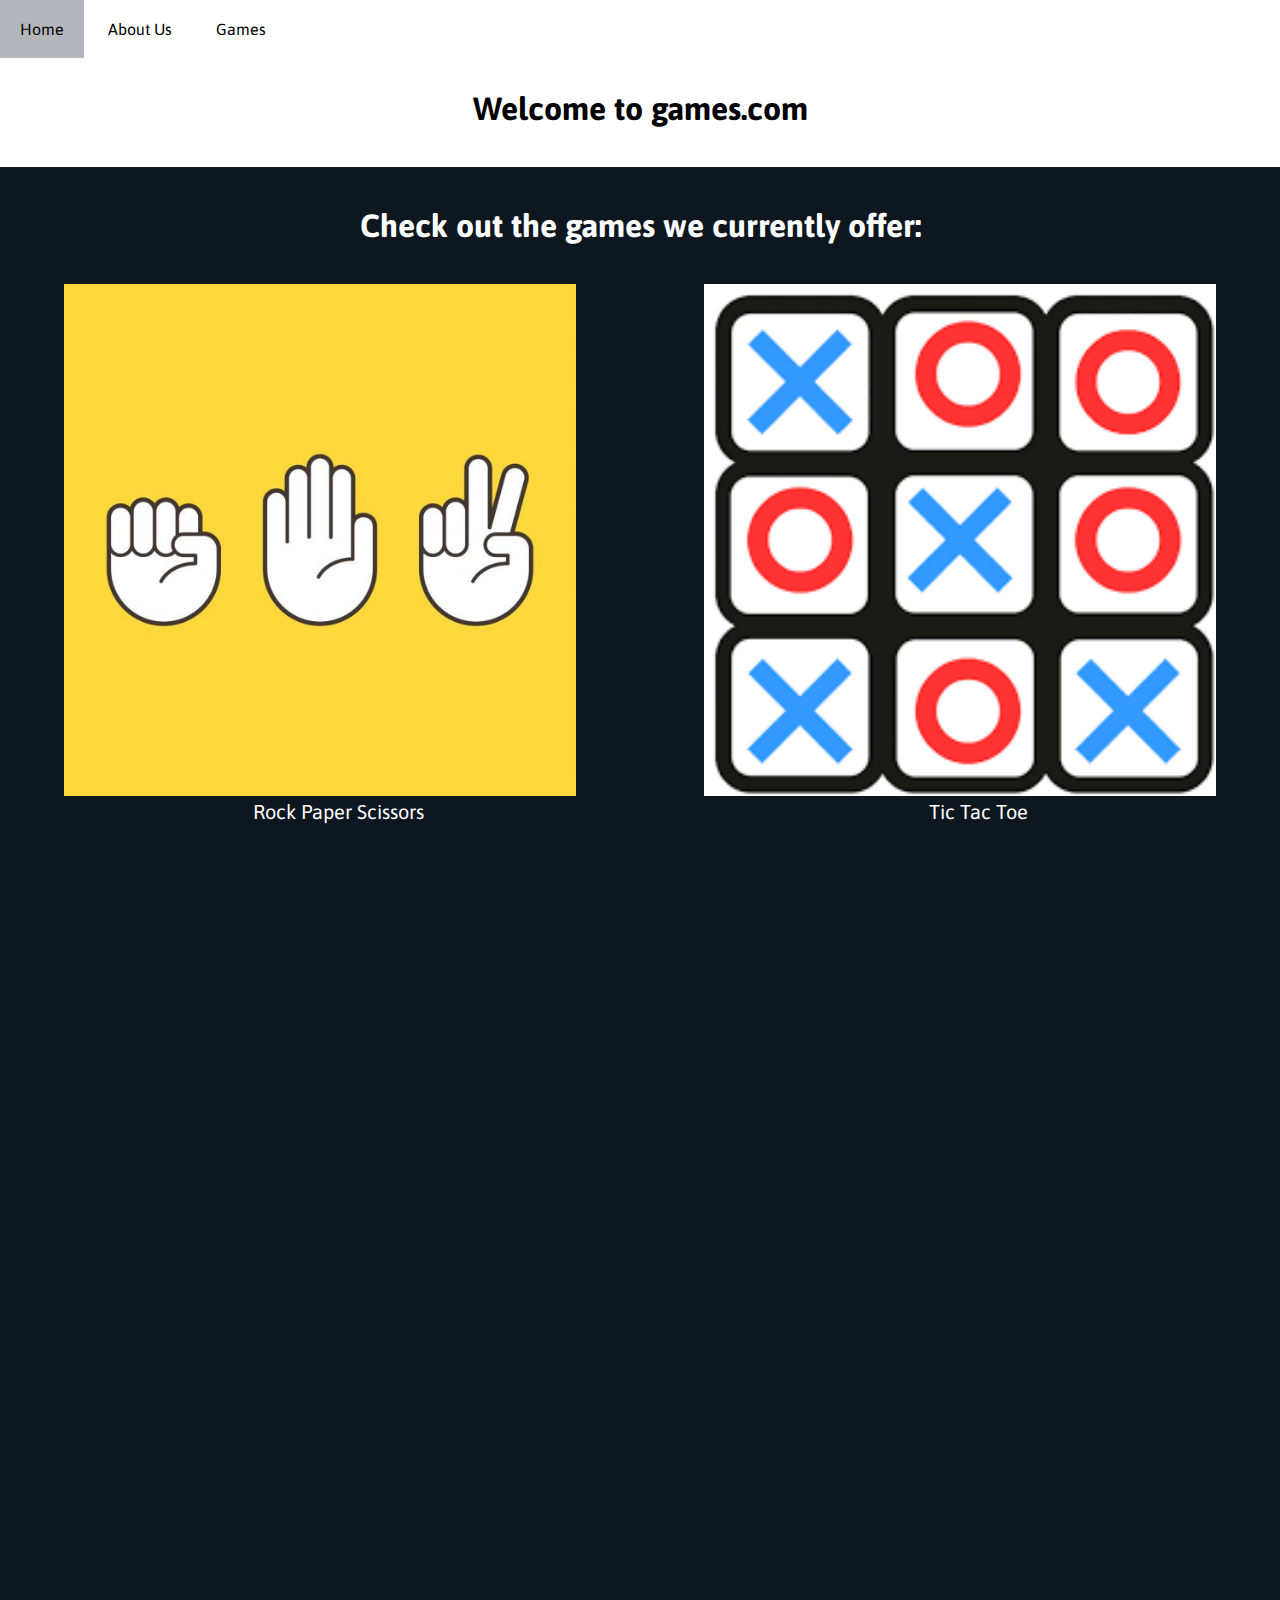
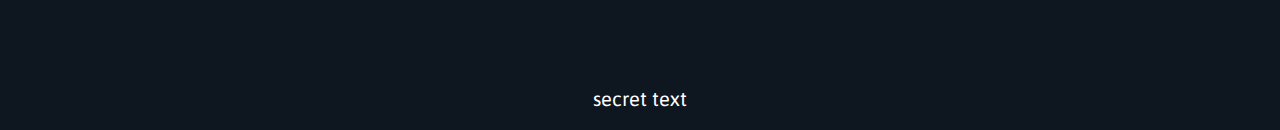
<file: index.html>
<!DOCTYPE  html>
<html>
  <head>
    <title>Games.Com: The Best Game Site!</title>
    <meta charset="utf-8">
    <meta name="viewport" content="width=device-width, initial-scale=1.0">
    <meta name="keywords" content="">
    <link rel="stylesheet" type="text/css" href="styles.css">
  </head>


<body>
  <div class="dropmenu">
    <ul>
      <li class="dropmenuitem"><a href="index.html">Home</a></li>
      <li class="dropmenuitem"><a href="about.html">About Us</a></li>
      <li class="dropdown dropmenuitem"><a href="javascript:void(0)" class="dropbutton">Games</a>
          <div class="dropdown-content">
            <a href="rockpaperscissorsgame.html">Rock Paper Scissors</a>
            <a href="tictactoe.html">Tic Tac Toe</a>
          </div>
      </li>
    </ul>
  </div>
    
  <header>
    <h1>
      Welcome to games.com
    </h1>
  </header>

  <div class="gamedisplay">
    <h1> Check out the games we currently offer: </h1>
    <div class="gamedisplayflex">
      <div class="rpcdisplay">
          <a href="rockpaperscissorsgame.html">
            <img src="resources/rpc.jpg" alt="Rock Paper Scissors" width="512" height="512">
          </a>
      </div>
      <div class="tttdisplay">
          <a href="tictactoe.html">
            <img src="resources/tictactoe.png" alt="Rock Paper Scissors" width="512" height="512">
          </a>
      </div>
    </div>
    <div class="gamedisplaytextflex">
      <div class="rpcdisplaytext">
          <p>
            Rock Paper Scissors
          </p>
      </div>
      <div class="tttdisplaytext">
          <p>
            Tic Tac Toe
          <p>
      </div>
    </div>
  </div>
        
  <br><br><br><br><br><br><br><br><br><br><br><br><br><br><br><br>
  <br><br><br><br><br><br><br><br><br><br><br><br><br><br><br><br>
  <br><br><br><br><br><br><br><br><br><br><br><br><br><br><br><br>
  <p>secret text</p>


</body>
</html>
</file>
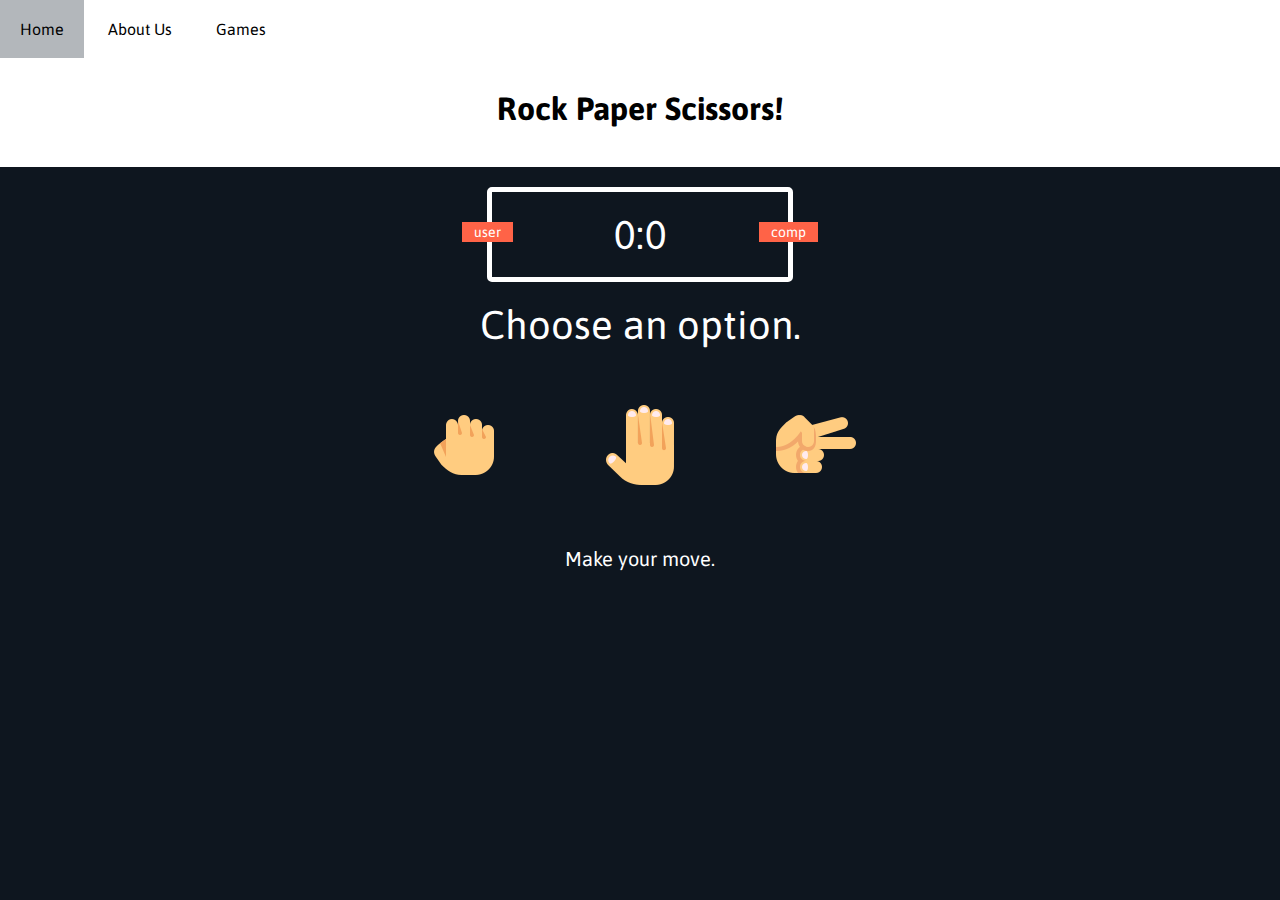
<file: rockpaperscissorsgame.html>
<!DOCTYPE html>
<html>
  <head>
      <title>Games.com: Rock Paper Scissors</title>
    <meta charset="utf-8">
    <meta name="viewport" content="width=device-width, initial-scale=1.0">
    <link rel="stylesheet" type="text/css" href="styles.css">
  </head>

<body>
  <div class="dropmenu">
    <ul>
      <li class="dropmenuitem"><a href="index.html">Home</a></li>
      <li class="dropmenuitem"><a href="about.html">About Us</a></li>
      <li class="dropdown dropmenuitem"><a href="javascript:void(0)" class="dropbutton">Games</a>
        <div class="dropdown-content">
          <a href="rockpaperscissorsgame.html">Rock Paper Scissors</a>
          <a href="tictactoe.html">Tic Tac Toe</a>
        </div>
      </li>
    </ul>
  </div>

  <header>
    <h1>Rock Paper Scissors!</h1>
  </header>

  <div class="scoreboard">
    <div id="user-label" class="badge">user</div>
    <div id="comp-label" class="badge">comp</div>
    <span id=user-score>0</span>:<span id="comp-score">0</span>
  </div>

  <div class="result">
    <p id="result">Choose an option.</p>
  </div>
  <div class="choices">
    <div id="r" class="choice">
      <img class="image" src="resources/rock.png" alt="rock">
    </div>
    <div id="p" class="choice">
      <img class="image" src="resources/paper.png" alt="paper">
    </div>
    <div id="s" class="choice">
      <img class="image" src="resources/scissors.png" alt="scissors">
    </div>
  </div>
  <p id="action-message">Make your move.</p>
  <div id = "comp-result" class="comp-choice">  
  </div>
  <script type="text/javascript" src="rpcscripts.js"></script>
</body>
</html>
</file>
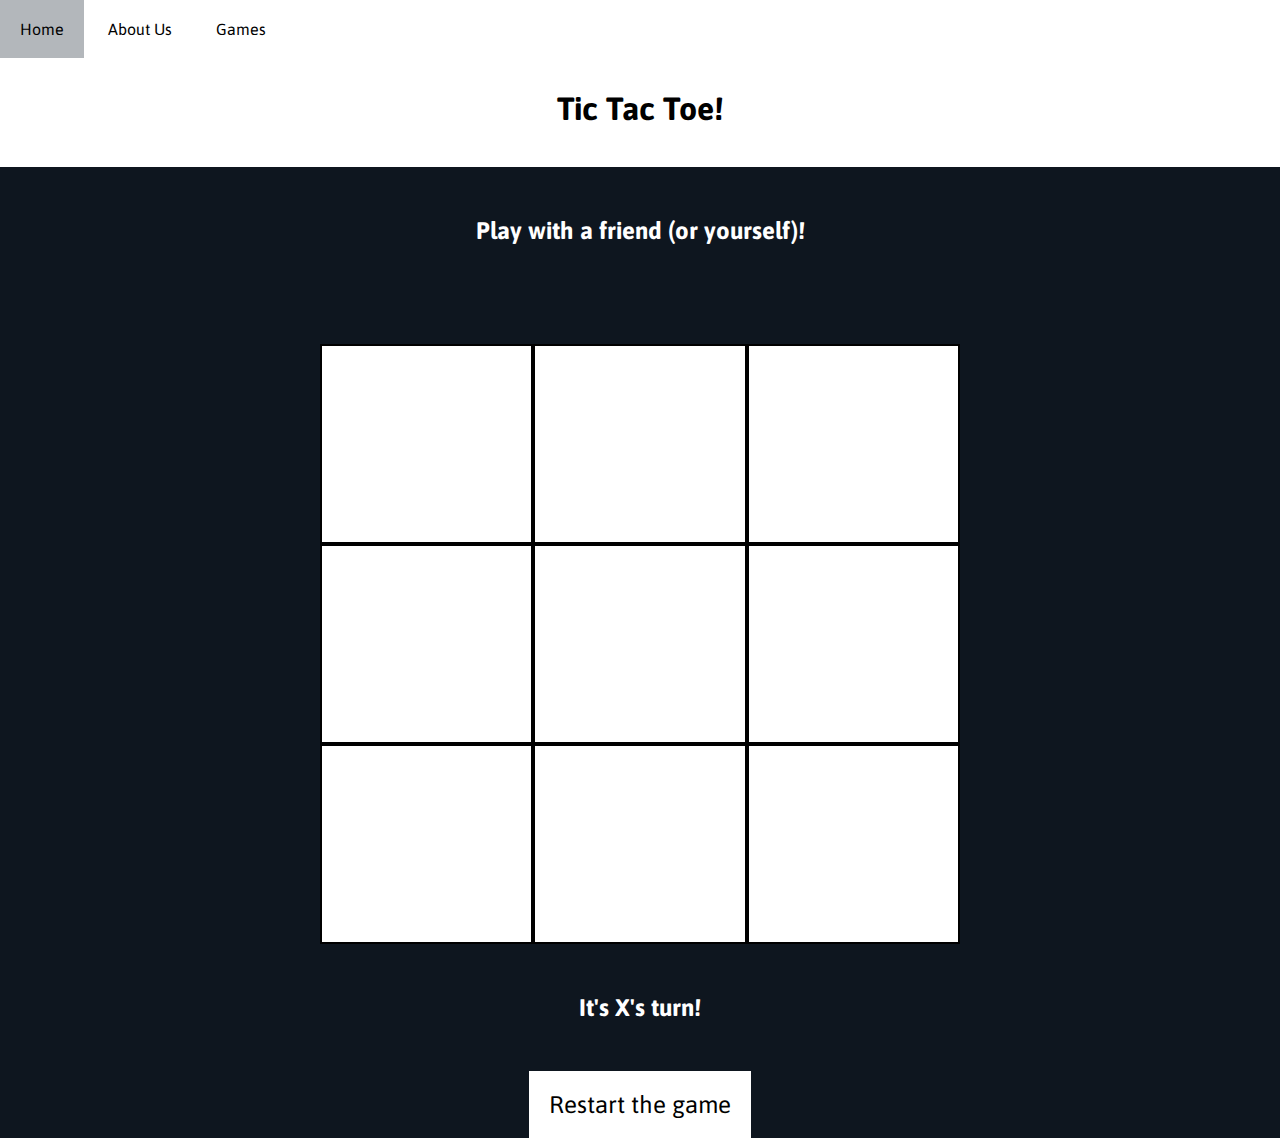
<file: tictactoe.html>
<!DOCTYPE  html>
<html>
  <head>
    <title>Games.com: Tic Tac Toe</title>
    <meta charset="utf-8">
    <meta name="viewport" content="width=device-width, initial-scale=1.0">
    <meta name="keywords" content="Tic Tac Toe, games, games.com">
    <link rel="stylesheet" type="text/css" href="styles.css">
  </head>

<body>
  <div class="dropmenu">
    <ul>
      <li class="dropmenuitem"><a href="index.html">Home</a></li>
      <li class="dropmenuitem"><a href="about.html">About Us</a></li>
      <li class="dropdown dropmenuitem"><a href="javascript:void(0)" class="dropbutton">Games</a>
        <div class="dropdown-content">
          <a href="rockpaperscissorsgame.html">Rock Paper Scissors</a>
          <a href="tictactoe.html">Tic Tac Toe</a>
        </div>
      </li>
    </ul>
  </div>

  <header>
    <h1>Tic Tac Toe!</h1>
    <h2>Play with a friend (or yourself)!</h2>
  </header>

  <div class="gridcontainer">
    <div data-cell-index="0" class="cell"></div>
    <div data-cell-index="1" class="cell"></div>
    <div data-cell-index="2" class="cell"></div>
    <div data-cell-index="3" class="cell"></div>
    <div data-cell-index="4" class="cell"></div>
    <div data-cell-index="5" class="cell"></div>
    <div data-cell-index="6" class="cell"></div>
    <div data-cell-index="7" class="cell"></div>
    <div data-cell-index="8" class="cell"></div>
  </div>
  <h2 class="gamestatus"></h2>
  <button class="gamerestart">Restart the game</button>
  <script type="text/javascript" src="tictactoescripts.js"></script>
</body>

</html>
</file>
<file: styles.css>
@import url("https://fonts.googleapis.com/css2?family=Asap&display=swap");

* {
  margin: 0;
  padding: 0%;
}

body {
  background-color: rgb(14, 22, 31);
}

/*###################
    DROP DOWN MENU STYLES
#####################*/
.nav-bar {
  position: relative;
  white-space: nowrap;
  overflow: auto;
  background-color: white;
}

.dropmenu {
  position: fixed;
  background-color: white;
  width: 100%;
}

.dropmenu ul {
  list-style-type: none;
  margin: 0;
  padding: 0;
}

.dropmenuitem {
  display: inline-block;
}

.dropmenuitem a {
  font-family: "Asap";
  font-weight: normal;
  font-size: 16px;
  display: inline-block;
  text-decoration: none;
  color: black;
  padding: 20px 20px;
}

.dropdown {
  display: inline-block;
}

.dropdown a {
  color: black;
  text-decoration: none;
}

.dropbutton {
  background-color: white;
  border: none;
  cursor: pointer;
  padding: 20px;
  font-size: 16px;
  font-family: "Asap", sans-serif;
}

.dropdown-content {
  position: absolute;
  display: none;
  box-shadow: 0px 8px 20px 0px rgba(0, 0, 0, 2);
  background-color: white;
}

.dropdown-content a {
  color: black;
  text-decoration: none;
  display: block;
  padding: 50px, 50px;
}

.dropdown:hover .dropdown-content {
  display: block;
}
li a:hover,
.dropdown:hover .dropdown {
  background-color: rgb(179, 183, 187);
}

header {
  padding-top: 50px;
}

header > h1 {
  font-family: "Asap", sans-serif;
  text-align: center;
  background-color: white;
  font-size: 24pt;
  padding: 40px 0px 40px 0px;
}

/*###################
    LANDING PAGE STYLES
#####################*/

.gamedisplay h1 {
  font-family: "Asap", sans-serif;
  color: white;
  text-align: center;
  font-size: 24pt;
  padding: 40px 0px 40px 0px;
}

.gamedisplayflex {
  display: flex;
  flex-direction: row;
  justify-content: space-around;
}

.gamedisplaytextflex {
  display: flex;
  flex-direction: row;
  justify-content: space-around;
}

.gamedisplaytextflex p {
  color: white;
  font-family: "Asap", sans-serif;
  font-size: 20px;
}
cd




/*###################
    ROCK PAPER SCISSORS STYLES
#####################*/







header h1 {
  font-family: "Asap", sans-serif;
  text-align: center;
  background-color: white;
  font-size: 24pt;
  padding: 40px 0px 40px 0px;
}

.result p {
  font-family: "Asap", sans-serif;
  color: white;
  font-size: 40px;
  text-align: center;
}

.scoreboard {
  margin: 20px auto;
  width: 20%;
  color: white;
  font-size: 40px;
  border: white solid 5px;
  border-radius: 5px;
  text-align: center;
  padding: 20px 20px;
  /*Necessary to position child elements as this is a parent element*/
  position: relative;
  font-family: "Asap", sans-serif;
}

.badge {
  background-color: tomato;
  color: white;
  font-size: 14px;
  padding: 2px 12px;
  font-family: "Asap", sans-serif;
}

#user-label {
  /*Allows us to position the id to the correct spot*/
  position: absolute;
  top: 30px;
  left: -30px;
}

#comp-label {
  position: absolute;
  top: 30px;
  right: -30px;
}

.choices {
  display: flex;
  align-self: center;
  justify-content: center;
  align-items: center;
  margin: 30px 0px 30px 0px;
}

.choice {
  margin: 0px 20px;
}

.image {
  position: inherit;
  margin: 20px 20px 20px 20px;
  animation-duration: 500ms;
  animation-timing-function: ease-in-out;
  animation-delay: 0s;
  animation-iteration-count: infinite;
  animation-direction: alternate;
  animation-play-state: paused;
  animation-name: imageHover;
}

.image:hover {
  animation-play-state: running;
}

@keyframes imageHover {
  0% {
    transform: translateY(-10px);
  }
  100% {
    transform: translateY(10px);
  }
}

body > p {
  font-family: "Asap", sans-serif;
  color: white;
  font-size: 20px;
  text-align: center;
  margin-bottom: 20px;
}
.user-score {
  float: left;
  text-align: right;
  width: 48%;
  margin: auto;
}

.comp-score {
  float: right;
  text-align: left;
  width: 48%;
  margin: auto;
}

.comp-choice {
  display: flex;
  align-items: center;
  justify-content: center;
}
.comp-image {
  margin: auto;
}

/*###################
    TIC TAC TOE STYLES
#####################*/

h2 {
  font-family: "Asap", sans-serif;
  color: white;
  text-align: center;
  padding: 50px 50px;
}

.gridcontainer {
  margin: auto;
  display: grid;
  grid-template-columns: auto auto auto; /*Could be written repeat(3, auto)*/
  padding-top: 50px;
  width: 50%;
  height: 600px;
}

.cell {
  background-color: white;
  border: 2px solid;
  text-align: center;
  padding: 50px 0px;
  font-size: 20px;
}

.gamerestart {
  text-align: center;
  background-color: white;
  font-family: "Asap", sans-serif;
  border: none;
  font-size: 24px;
  padding: 20px;
  display: block;
  margin: 0 auto;
}
</file>
